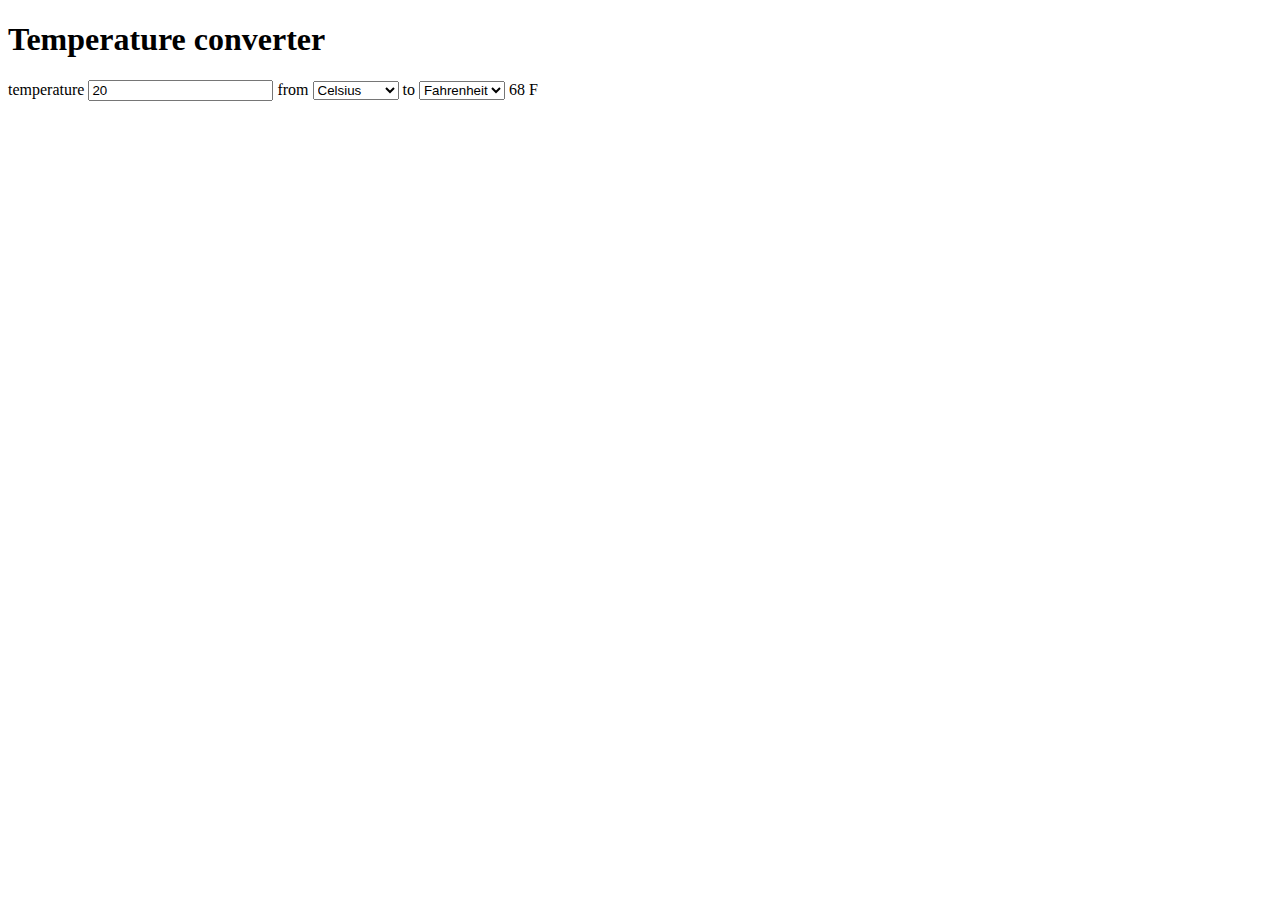
<file: index.html>
<!DOCTYPE html>
<html lang="en-US" dir="ltr">
  <head>
    <meta charset="UTF-8" />
    <meta name="viewport" content="width=device-width,initial-scale=1" />
    <link rel="shortcut icon" href="https://c.s-microsoft.com/favicon.ico?v2" />
    <title>Temperature converter</title>
    <link rel="manifest" href="/manifest.json">
  </head>
  <body>
    <h1>Temperature converter</h1>
    <form id="converter">
      <label for="input-temp">temperature</label>
      <input type="text" id="input-temp" name="input-temp" value="20" />
      <label for="input-unit">from</label>
      <select id="input-unit" name="input-unit">
        <option value="c" selected>Celsius</option>
        <option value="f">Fahrenheit</option>
        <option value="k">Kelvin</option>
      </select>
      <label for="output-unit">to</label>
      <select id="output-unit" name="output-unit">
        <option value="c">Celsius</option>
        <option value="f" selected>Fahrenheit</option>
        <option value="k">Kelvin</option>
      </select>
      <output name="output-temp" id="output-temp" for="input-temp input-unit output-unit">68 F</output>
    </form>
  </body>
</html>
</file>
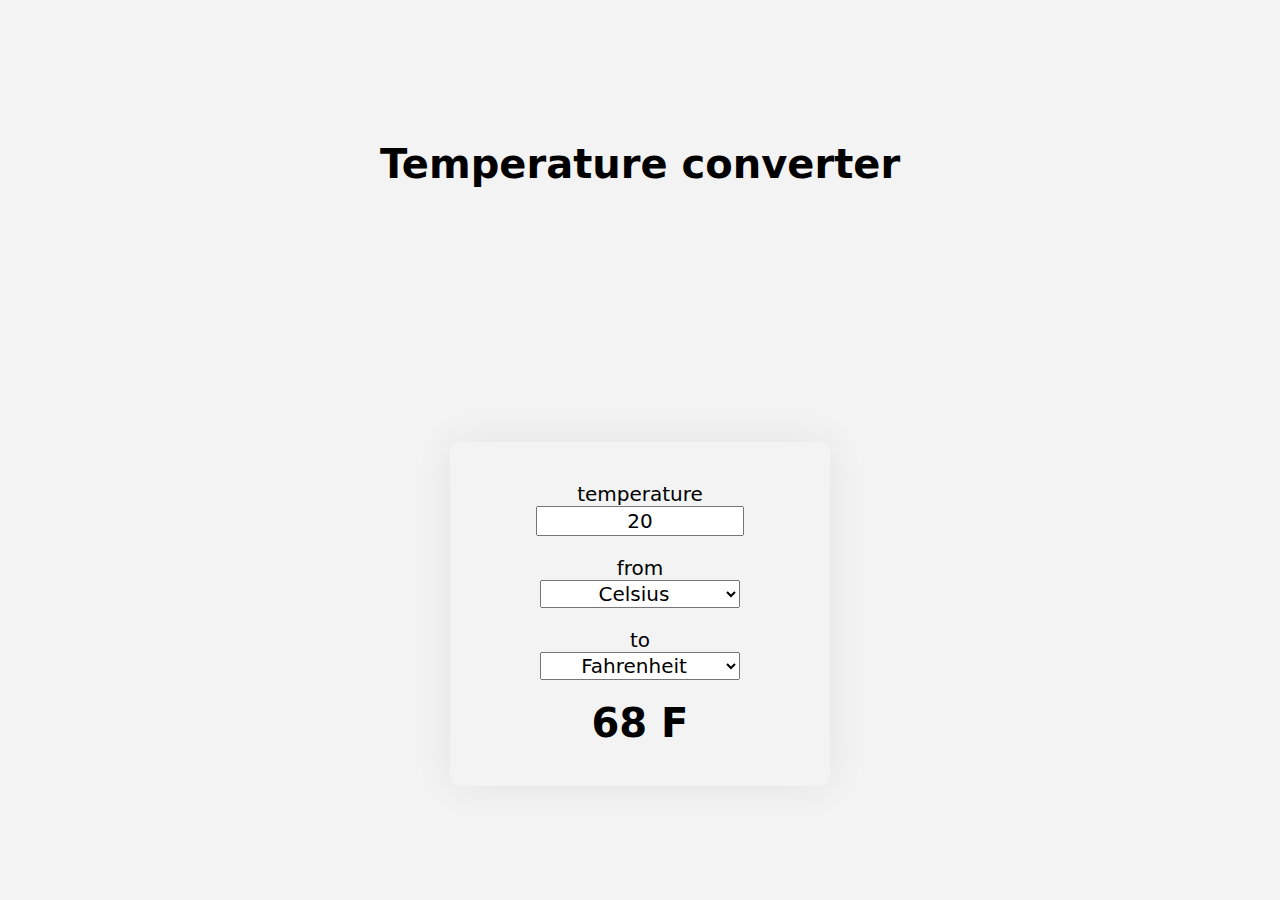
<file: MS_TemperatureConverter/index.html>
<!DOCTYPE html>
<html lang="en-US" dir="ltr">
  <head>
    <meta charset="UTF-8" />
    <meta name="viewport" content="width=device-width,initial-scale=1" />
    <link rel="shortcut icon" href="https://c.s-microsoft.com/favicon.ico?v2" />
    <link rel="stylesheet" href="converter.css">
    <title>Temperature converter</title>
    <link rel="manifest" href="/manifest.json">
  </head>
  <body>
    <h1>Temperature converter</h1>
    <form id="converter">
      <label for="input-temp">temperature</label>
      <input type="text" id="input-temp" name="input-temp" value="20" />
      <label for="input-unit">from</label>
      <select id="input-unit" name="input-unit">
        <option value="c" selected>Celsius</option>
        <option value="f">Fahrenheit</option>
        <option value="k">Kelvin</option>
      </select>
      <label for="output-unit">to</label>
      <select id="output-unit" name="output-unit">
        <option value="c">Celsius</option>
        <option value="f" selected>Fahrenheit</option>
        <option value="k">Kelvin</option>
      </select>
      <output name="output-temp" id="output-temp" for="input-temp input-unit output-unit">68 F</output>
    </form>
    <script src="converter.js"></script>
    <script>
      if('serviceWorker' in navigator) {
        console.log("Register service worker");
        navigator.serviceWorker.register('/sw.js', { scope: '/' });
      }
      </script>
  </body>
</html>
</file>
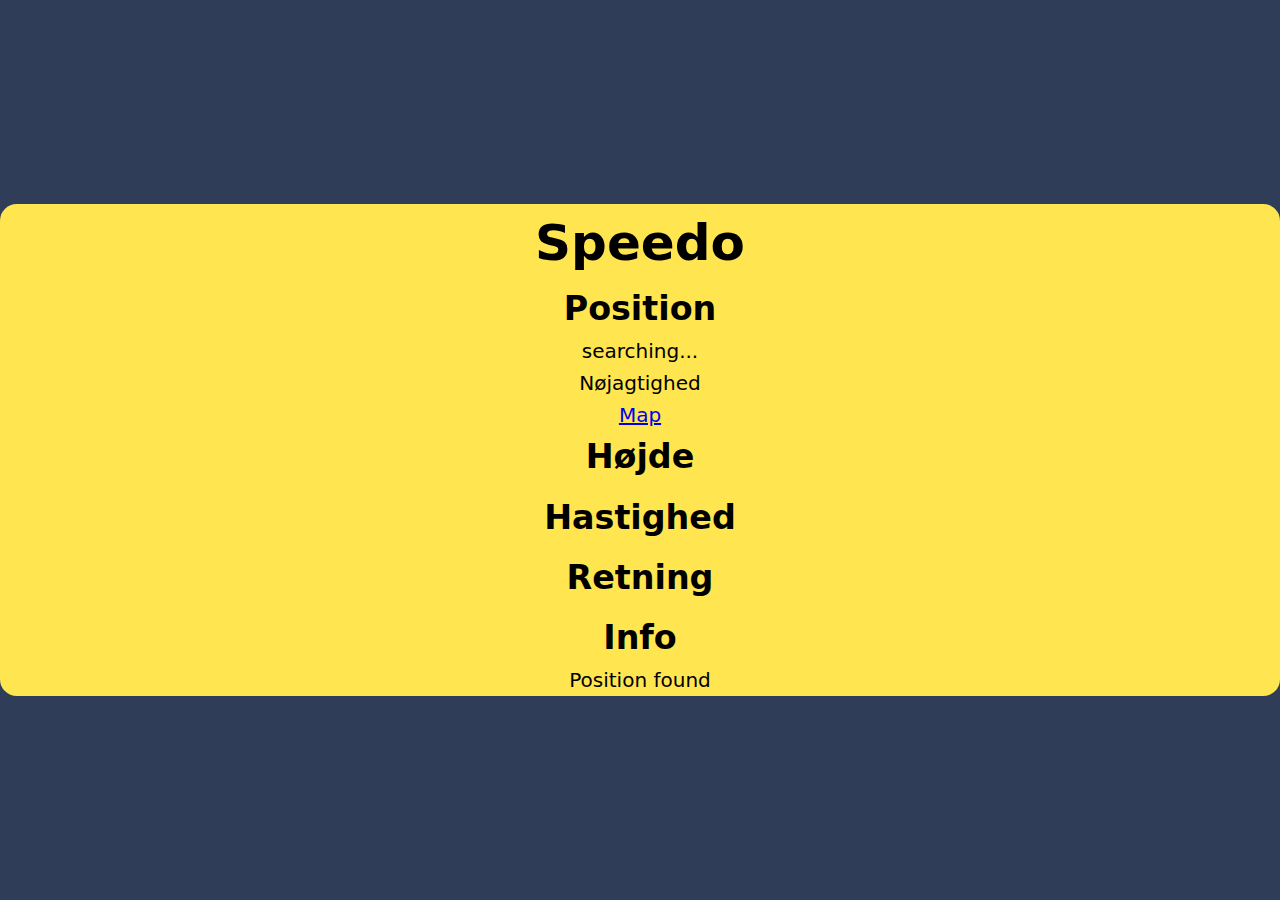
<file: Speedo/index.html>
<!DOCTYPE html>
<html lang="da-DK" dir="ltr">

<head>
  <meta charset="UTF-8" />
  <meta name="viewport" content="width=device-width,initial-scale=1" />
  <link rel="shortcut icon" href="pic/gps.png" />
  <link rel="stylesheet" href="speedo.css">
  <title>Speedo</title>
  <link rel="manifest" href="/Speedo/manifest.json">
</head>

<body>
  <div id="page">
    <h2>Speedo</h2>
    <h4>Position</h4>
    <p id="position">searching...</p>
    <p>Nøjagtighed <span id="acc"></span></h4>
      <p><a target="_blank"
          href="https://www.google.com/maps/search/?api=1&map_action=map&zoom=7&query=56.0,9.4&basemap=terrain">Map</a>
      </p>
    <h4>Højde</h4>
    <p id="altitude"></p>
    <h4>Hastighed</h4>
    <p id="speed"></p>
    <h4>Retning</h4>
    <p id="heading"></p>
    <h4>Info</h4>
    <p id="info"></p>
  </div>

  <script src="gps.js"></script>
  <script src="position.js"></script>
  <script src="test_pwa.js"></script>
  <script>
    document.getElementById('info').innerHTML = "Arbejder...";
    findLocation(resultfunc);
  </script>
  <script>
    if ('serviceWorkerxxx' in navigator) {
      console.log("Register service worker");
      navigator.serviceWorker.register('/Speedo/sw.js', { scope: '/Speedo' });
    }
  </script>
</body>

</html>
</file>
<file: MS_TemperatureConverter/converter.css>
html {
    background: rgb(243, 243, 243);
    font-family: system-ui, -apple-system, BlinkMacSystemFont, 'Segoe UI', Roboto, Oxygen, Ubuntu, Cantarell, 'Open Sans', 'Helvetica Neue', sans-serif;
    font-size: 15pt;
  }
  
  html, body {
    height: 100%;
    margin: 0;
  }
  
  body {
    display: grid;
    place-items: center;
  }
  
  #converter {
    width: 15rem;
    padding: 2rem;
    border-radius: .5rem;
    box-shadow: 0 0 2rem 0 #0001;
    display: flex;
    flex-direction: column;
    align-items: center;
  }
  
  #converter input, #converter select {
    font-family: inherit;
    font-size: inherit;
    margin-block-end: 1rem;
    text-align: center;
    width: 10rem;
  }
  
  #converter #output-temp {
    font-size: 2rem;
    font-weight: bold;
  }
</file>
<file: Speedo/speedo.css>
html {
    background: rgb(243, 243, 243);
    font-family: system-ui, -apple-system, BlinkMacSystemFont, 'Segoe UI', Roboto, Oxygen, Ubuntu, Cantarell, 'Open Sans', 'Helvetica Neue', sans-serif;
    font-size: 25pt;
  }
  
  html, body {
    height: 100%;
    margin: 0;
  }
  
  body {
    display: grid;
    place-items: center;
    background-color: #2f3d58;
  }
  
  #page {
    background-color: rgb(255, 229, 80);
    width: 100%;
    xmargin: 50px;
    border-radius: .5rem;
    xbox-shadow: 0 0 2rem 0 #0001;
    display: flex;
    flex-direction: column;
    align-items: center;
    xfont-size: small;
  }

  h2 {
    margin: 0.2em;
  }

  h3 {
    margin: 0.2em;
  }

  h4 {
    margin: 0.2em;
  }

  p {
    margin: 0.2em;
    font-size:  20px;
  }

  #converter {
    background-color: aqua;
    width: 15rem;
    padding: 2rem;
    border-radius: .5rem;
    box-shadow: 0 0 2rem 0 #0001;
    display: flex;
    flex-direction: column;
    align-items: center;
  }
  
  #converter input, #converter select {
    font-family: inherit;
    font-size: inherit;
    margin-block-end: 1rem;
    text-align: center;
    width: 10rem;
  }
  
  #converter #output-temp {
    font-size: 2rem;
    font-weight: bold;
  }
</file>
